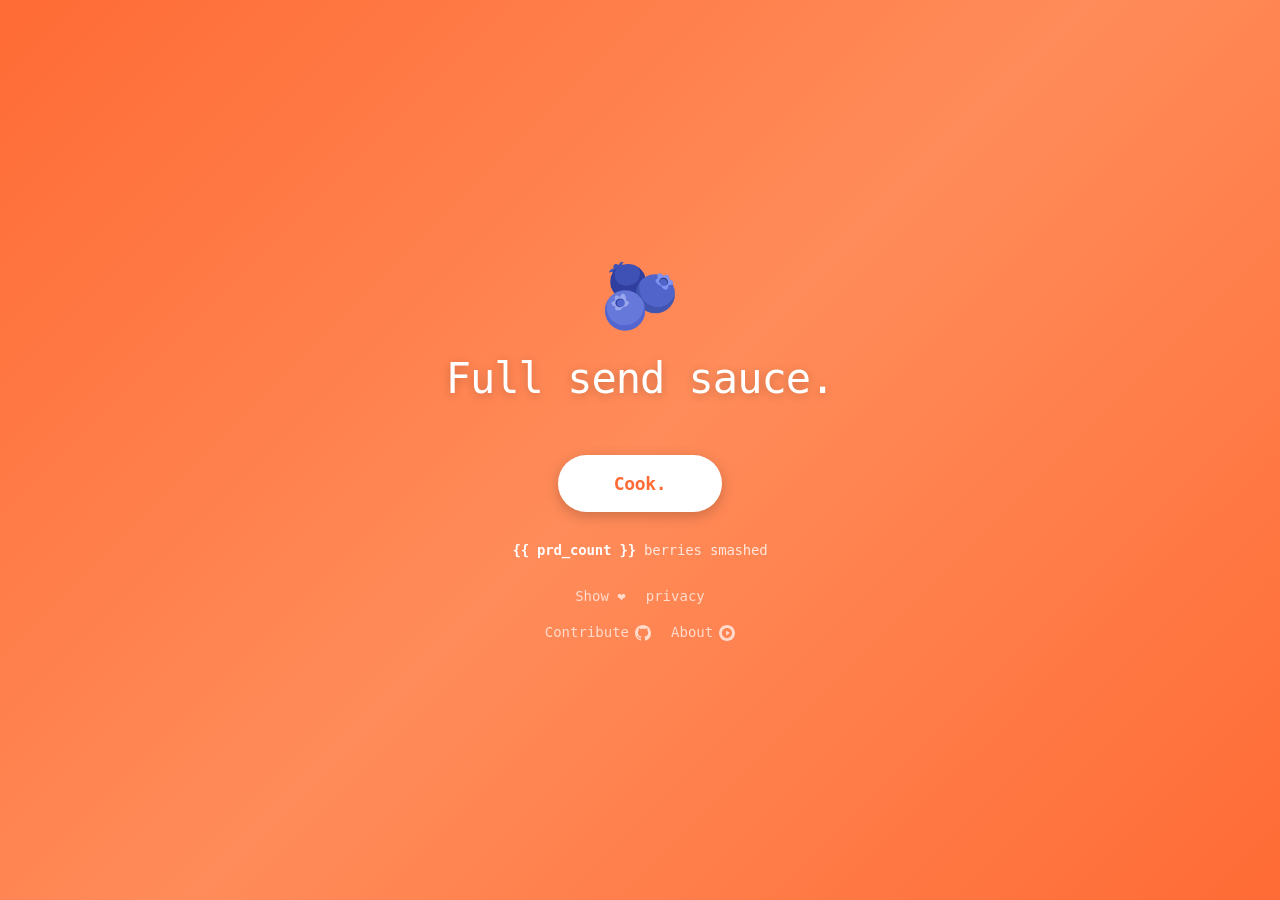
<file: templates/minimal.html>
<!DOCTYPE html>
<html lang="en">
<head>
    <meta charset="UTF-8">
    <meta name="viewport" content="width=device-width, initial-scale=1.0">
    <title>prplbry</title>
    <link rel="icon" href="data:image/svg+xml,<svg xmlns=%22http://www.w3.org/2000/svg%22 viewBox=%220 0 100 100%22><circle cx=%2235%22 cy=%2235%22 r=%2212%22 fill=%22%234169E1%22/><circle cx=%2265%22 cy=%2240%22 r=%2210%22 fill=%22%235B92D5%22/><circle cx=%2250%22 cy=%2265%22 r=%2211%22 fill=%22%236B9BD1%22/><circle cx=%2245%22 cy=%2250%22 r=%228%22 fill=%22%234A7DC9%22/><circle cx=%2260%22 cy=%2255%22 r=%227%22 fill=%22%233A6BC9%22/></svg>">
    <style>
        * {
            margin: 0;
            padding: 0;
            box-sizing: border-box;
        }

        body {
            font-family: 'SF Mono', 'Monaco', 'Inconsolata', 'Roboto Mono', monospace;
            background: linear-gradient(135deg, #ff6b35 0%, #ff8c5a 50%, #ff6b35 100%);
            color: #fff;
            min-height: 100vh;
            display: flex;
            align-items: center;
            justify-content: center;
        }

        .container {
            text-align: center;
            max-width: 700px;
            padding: 40px;
        }

        .hero {
            opacity: 0;
            animation: fadeInUp 0.8s ease-out forwards;
        }

        .logo {
            font-size: 64px;
            margin-bottom: 20px;
            display: block;
            opacity: 0;
            animation: fadeIn 0.6s ease-out 0.1s forwards;
        }

        .tagline {
            font-size: 42px;
            letter-spacing: -1px;
            margin-bottom: 50px;
            color: #fff;
            font-weight: 500;
            line-height: 1.2;
            text-shadow: 0 2px 10px rgba(0,0,0,0.2);
        }

        .start-btn {
            display: inline-flex;
            align-items: center;
            justify-content: center;
            padding: 18px 56px;
            background: #fff;
            color: #ff6b35;
            text-decoration: none;
            border-radius: 50px;
            font-size: 18px;
            font-weight: 600;
            transition: all 0.3s cubic-bezier(0.4, 0, 0.2, 1);
            letter-spacing: -0.3px;
            box-shadow: 0 4px 14px rgba(0,0,0,0.2);
            opacity: 0;
            animation: fadeInUp 0.8s ease-out 0.2s forwards;
        }

        .start-btn:hover {
            transform: translateY(-2px);
            box-shadow: 0 6px 20px rgba(0,0,0,0.25);
            background: #fff;
        }

        .start-btn:active {
            transform: translateY(0);
            box-shadow: 0 2px 8px rgba(0,0,0,0.15);
        }

        .footer {
            margin-top: 30px;
            opacity: 0;
            animation: fadeIn 1s ease-out 0.6s forwards;
            display: flex;
            flex-direction: column;
            align-items: center;
            gap: 30px;
        }

        .berry-count {
            font-size: 14px;
            color: rgba(255,255,255,0.8);
            font-weight: 400;
            letter-spacing: -0.2px;
            margin-top: 30px;
        }

        .berry-count span {
            color: #fff;
            font-weight: 600;
        }

        .footer-links {
            display: flex;
            flex-direction: column;
            gap: 20px;
            align-items: center;
        }

        .footer-row {
            display: flex;
            gap: 20px;
            align-items: center;
        }

        .footer-link {
            color: rgba(255,255,255,0.7);
            text-decoration: none;
            font-size: 14px;
            font-weight: 500;
            transition: all 0.3s ease;
        }

        .footer-link:hover {
            color: rgba(255,255,255,1);
        }

        @keyframes fadeInUp {
            from {
                opacity: 0;
                transform: translateY(30px);
            }
            to {
                opacity: 1;
                transform: translateY(0);
            }
        }

        @keyframes fadeIn {
            from {
                opacity: 0;
            }
            to {
                opacity: 1;
            }
        }

        @media (max-width: 600px) {
            .tagline {
                font-size: 32px;
            }
            .subtitle {
                font-size: 16px;
            }
            .start-btn {
                padding: 16px 48px;
                font-size: 16px;
            }
        }
    </style>
</head>
<body>
    <div class="container">
        <div class="hero">
            <span class="logo">🫐</span>
            <p class="tagline">Full send sauce.</p>
            <a href="/chat" class="start-btn">
                Cook.
            </a>
            <p class="berry-count"><span>{{ prd_count }}</span> berries smashed</p>
        </div>
        <div class="footer">
            <div class="footer-links">
                <div class="footer-row">
                    <a href="https://buymeacoffee.com/snail3d" class="footer-link" target="_blank">Show ❤</a>
                    <a href="/privacy" class="footer-link">privacy</a>
                </div>
                <div class="footer-row">
                    <a href="https://github.com/Snail3D/prplbry" class="footer-link" target="_blank" style="display: flex; align-items: center; gap: 6px;">
                        Contribute
                        <svg width="16" height="16" viewBox="0 0 16 16" fill="currentColor" style="margin-top: 1px;">
                            <path d="M8 0C3.58 0 0 3.58 0 8c0 3.54 2.29 6.53 5.47 7.59.4.07.55-.17.55-.38 0-.19-.01-.82-.01-1.49-2.01.37-2.53-.49-2.69-.94-.09-.23-.48-.94-.82-1.13-.28-.15-.68-.52-.01-.53.63-.01 1.08.58 1.23.82.72 1.21 1.87.87 2.33.66.07-.52.28-.87.51-1.07-1.78-.2-3.64-.89-3.64-3.95 0-.87.31-1.59.82-2.15-.08-.2-.36-1.02.08-2.12 0 0 .67-.21 2.2.82.64-.18 1.32-.27 2-.27.68 0 1.36.09 2 .27 1.53-1.04 2.2-.82 2.2-.82.44 1.1.16 1.92.08 2.12.51.56.82 1.27.82 2.15 0 3.07-1.87 3.75-3.65 3.95.29.25.54.73.54 1.48 0 1.07-.01 1.93-.01 2.2 0 .21.15.46.55.38A8.013 8.013 0 0016 8c0-4.42-3.58-8-8-8z"/>
                        </svg>
                    </a>
                    <a href="https://www.youtube.com/playlist?list=PLJB4l6OZ0E3FvDzSlb6RZLNnB5CHcLu4S" class="footer-link" target="_blank" style="display: flex; align-items: center; gap: 6px;">
                        About
                        <svg width="16" height="16" viewBox="0 0 16 16" fill="currentColor" style="margin-top: 1px;">
                            <path d="M8 0C3.6 0 0 3.6 0 8s3.6 8 8 8 8-3.6 8-8-3.6-8-8-8zm0 13c-2.8 0-5-2.2-5-5s2.2-5 5-5 5 2.2 5 5-2.2 5-5 5zm-1-7.5v5l4-2.5-4-2.5z"/>
                        </svg>
                    </a>
                </div>
            </div>
        </div>
    </div>
</body>
</html>
</file>
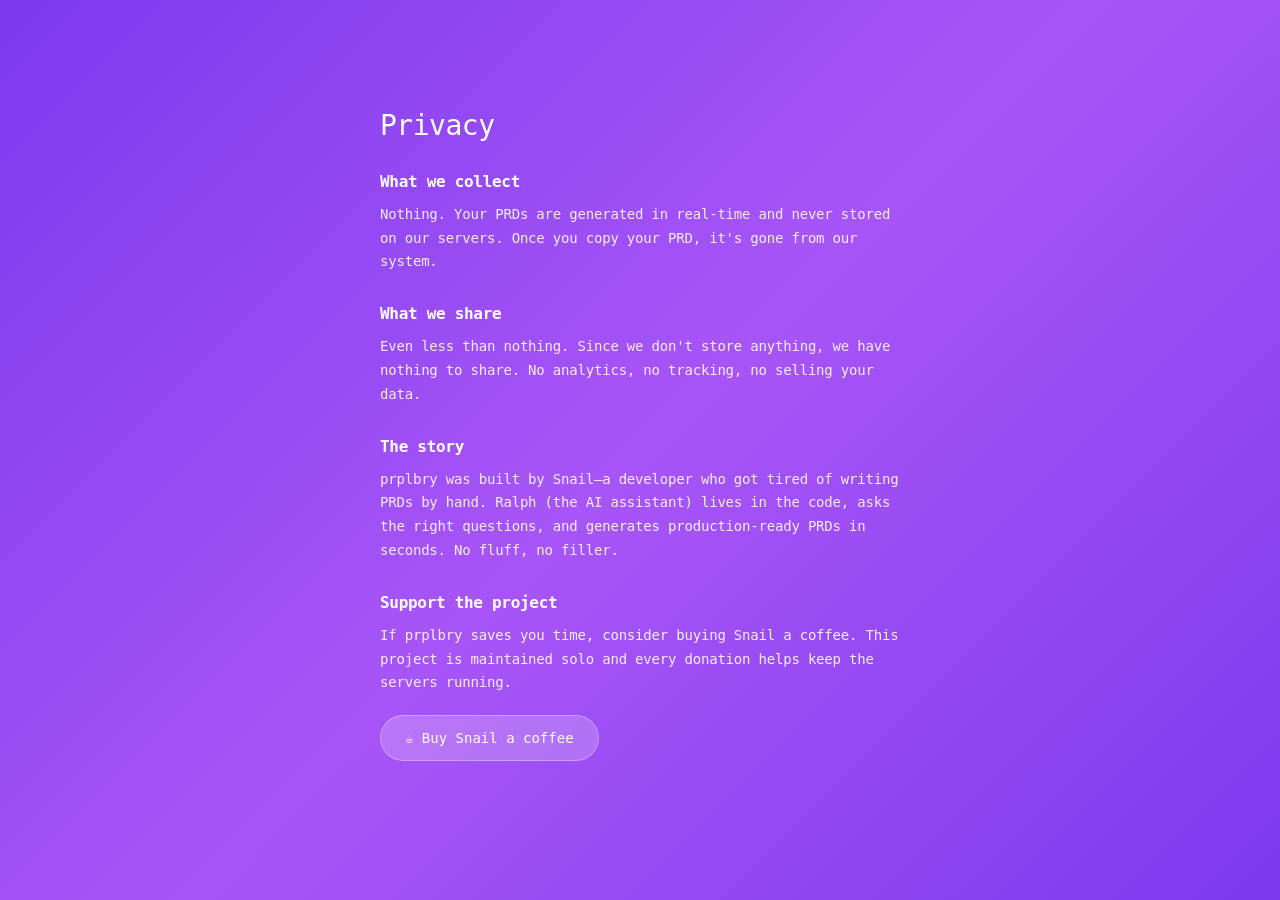
<file: templates/privacy.html>
<!DOCTYPE html>
<html lang="en">
<head>
    <meta charset="UTF-8">
    <meta name="viewport" content="width=device-width, initial-scale=1.0">
    <title>Privacy - prplbry</title>
    <link rel="icon" href="data:image/svg+xml,<svg xmlns=%22http://www.w3.org/2000/svg%22 viewBox=%220 0 100 100%22><circle cx=%2235%22 cy=%2235%22 r=%2212%22 fill=%22%234169E1%22/><circle cx=%2265%22 cy=%2240%22 r=%2210%22 fill=%22%235B92D5%22/><circle cx=%2250%22 cy=%2265%22 r=%2211%22 fill=%22%236B9BD1%22/><circle cx=%2245%22 cy=%2250%22 r=%228%22 fill=%22%234A7DC9%22/><circle cx=%2260%22 cy=%2255%22 r=%227%22 fill=%22%233A6BC9%22/></svg>">
    <style>
        * {
            margin: 0;
            padding: 0;
            box-sizing: border-box;
        }

        body {
            font-family: 'SF Mono', 'Monaco', 'Inconsolata', 'Roboto Mono', monospace;
            background: linear-gradient(135deg, #7c3aed 0%, #a855f7 50%, #7c3aed 100%);
            color: #fff;
            min-height: 100vh;
            padding: 40px 20px;
            display: flex;
            align-items: center;
            justify-content: center;
        }

        .container {
            max-width: 600px;
            padding: 40px;
        }

        .nav-btn {
            position: fixed;
            top: 30px;
            left: 30px;
            color: rgba(255,255,255,0.6);
            text-decoration: none;
            font-size: 11px;
            font-weight: 400;
            transition: all 0.3s ease;
            letter-spacing: -0.2px;
            opacity: 0;
            animation: fadeIn 0.8s ease-out 0.4s forwards;
        }

        .nav-btn:hover {
            color: rgba(255,255,255,0.9);
        }

        .content {
            opacity: 0;
            animation: fadeInUp 0.6s ease-out forwards;
        }

        h1 {
            font-size: 28px;
            margin-bottom: 30px;
            font-weight: 500;
            letter-spacing: -0.5px;
        }

        .section {
            margin-bottom: 30px;
        }

        .section h2 {
            font-size: 16px;
            margin-bottom: 12px;
            font-weight: 600;
            letter-spacing: -0.3px;
        }

        .section p {
            font-size: 14px;
            line-height: 1.7;
            color: rgba(255,255,255,0.9);
            letter-spacing: -0.2px;
        }

        .donation-link {
            display: inline-flex;
            align-items: center;
            gap: 8px;
            margin-top: 20px;
            padding: 14px 24px;
            background: rgba(255,255,255,0.2);
            color: #fff;
            text-decoration: none;
            border-radius: 25px;
            font-size: 14px;
            font-weight: 500;
            transition: all 0.3s ease;
            border: 1px solid rgba(255,255,255,0.3);
        }

        .donation-link:hover {
            background: rgba(255,255,255,0.3);
            transform: translateY(-1px);
        }

        @keyframes fadeInUp {
            from {
                opacity: 0;
                transform: translateY(20px);
            }
            to {
                opacity: 1;
                transform: translateY(0);
            }
        }

        @media (max-width: 600px) {
            .container {
                padding: 20px;
            }
            h1 {
                font-size: 24px;
            }
            .nav-btn {
                top: 20px;
                left: 20px;
                padding: 10px 18px;
                font-size: 12px;
            }
        }
    </style>
</head>
<body>
    <a href="/chat" class="nav-btn">go</a>
    <div class="container">
        <div class="content">
            <h1>Privacy</h1>

            <div class="section">
                <h2>What we collect</h2>
                <p>Nothing. Your PRDs are generated in real-time and never stored on our servers. Once you copy your PRD, it's gone from our system.</p>
            </div>

            <div class="section">
                <h2>What we share</h2>
                <p>Even less than nothing. Since we don't store anything, we have nothing to share. No analytics, no tracking, no selling your data.</p>
            </div>

            <div class="section">
                <h2>The story</h2>
                <p>prplbry was built by Snail—a developer who got tired of writing PRDs by hand. Ralph (the AI assistant) lives in the code, asks the right questions, and generates production-ready PRDs in seconds. No fluff, no filler.</p>
            </div>

            <div class="section">
                <h2>Support the project</h2>
                <p>If prplbry saves you time, consider buying Snail a coffee. This project is maintained solo and every donation helps keep the servers running.</p>
                <a href="https://buymeacoffee.com/snail3d" target="_blank" class="donation-link">
                    ☕ Buy Snail a coffee
                </a>
            </div>
        </div>
    </div>
</body>
</html>
</file>
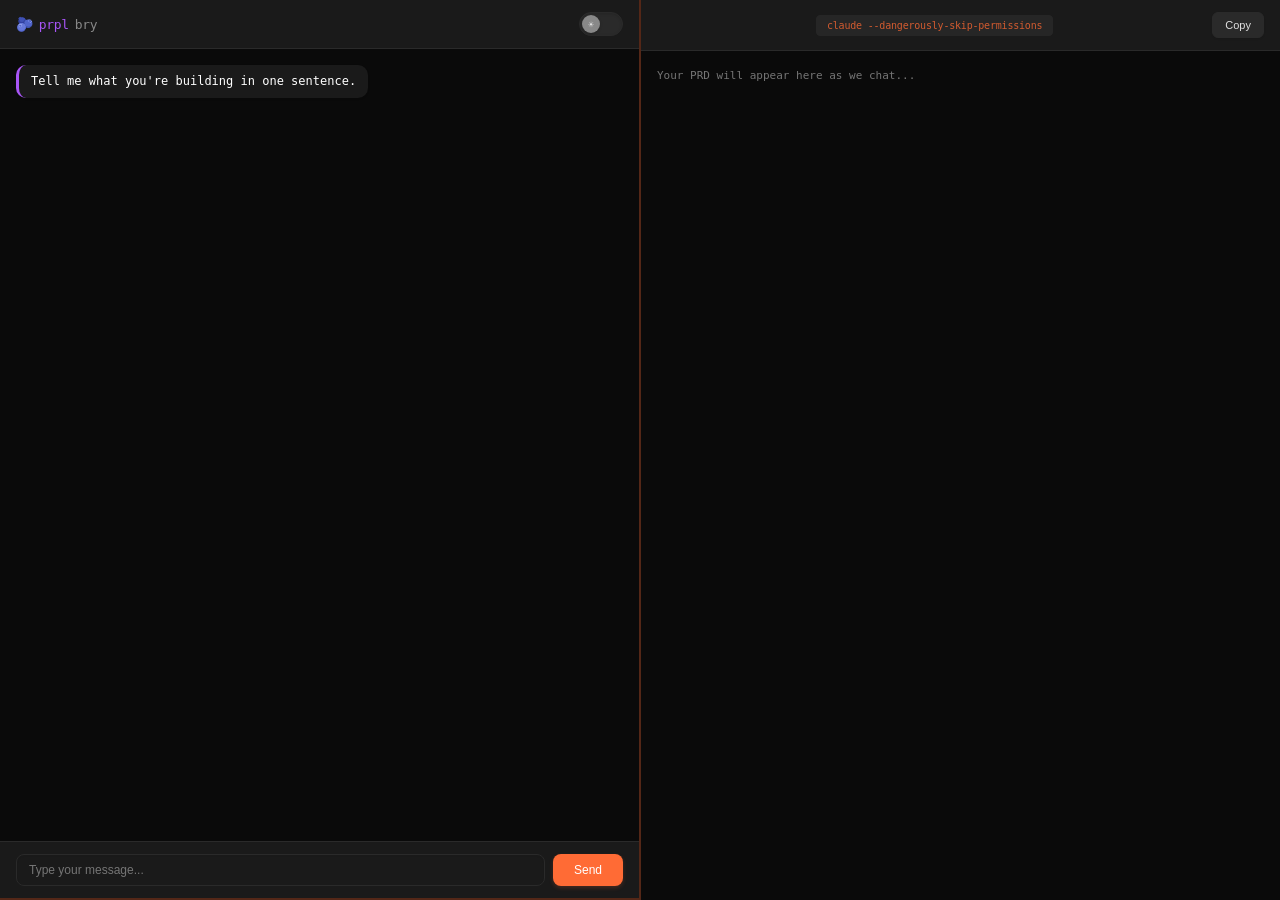
<file: templates/split_chat.html>
<!DOCTYPE html>
<html lang="en">
<head>
    <meta charset="UTF-8">
    <meta name="viewport" content="width=device-width, initial-scale=1.0, maximum-scale=1.0, user-scalable=no">
    <title>prplbry</title>
    <link rel="icon" href="data:image/svg+xml,<svg xmlns=%22http://www.w3.org/2000/svg%22 viewBox=%220 0 100 100%22><circle cx=%2235%22 cy=%2235%22 r=%2212%22 fill=%22%234169E1%22/><circle cx=%2265%22 cy=%2240%22 r=%2210%22 fill=%22%235B92D5%22/><circle cx=%2250%22 cy=%2265%22 r=%2211%22 fill=%22%236B9BD1%22/><circle cx=%2245%22 cy=%2250%22 r=%228%22 fill=%22%234A7DC9%22/><circle cx=%2260%22 cy=%2255%22 r=%227%22 fill=%22%233A6BC9%22/></svg>">
    <style>
        * {
            margin: 0;
            padding: 0;
            box-sizing: border-box;
        }

        :root {
            --bg-primary: #0a0a0a;
            --bg-secondary: #1a1a1a;
            --bg-tertiary: #2a2a2a;
            --text-primary: #e0e0e0;
            --text-secondary: #888;
            --accent: #ff6b35;
            --border: #2a2a2a;
            --divider: rgba(255,107,53,0.3);
            --input-bg: #1a1a1a;
        }

        .light-mode {
            --bg-primary: #ffffff;
            --bg-secondary: #f5f5f5;
            --bg-tertiary: #e5e5e5;
            --text-primary: #1a1a1a;
            --text-secondary: #666;
            --border: #e0e0e0;
            --divider: rgba(255,107,53,0.25);
            --input-bg: #f9f9f9;
        }

        body {
            font-family: 'SF Mono', Monaco, 'Consolas', 'Menlo', monospace;
            background: var(--bg-primary);
            color: var(--text-primary);
            height: 100vh;
            display: flex;
            overflow: hidden;
            -webkit-font-smoothing: antialiased;
            -moz-osx-font-smoothing: grayscale;
        }

        /* Desktop: Side-by-side */
        @media (min-width: 769px) {
            body {
                flex-direction: row;
            }

            .chat-section {
                flex: 1;
                max-height: none;
                border-right: 2px solid var(--divider);
                border-bottom: none;
            }

            .prd-section {
                flex: 1;
            }
        }

        /* Mobile: Stacked (chat top, PRD bottom) */
        @media (max-width: 768px) {
            body {
                flex-direction: column;
                height: auto;
                min-height: 100vh;
                overflow-y: auto;
            }

            .chat-section {
                min-height: 50vh;
                max-height: 60vh;
            }

            .prd-section {
                min-height: 40vh;
            }
        }

        /* Chat Section */
        .chat-section {
            flex: 1;
            display: flex;
            flex-direction: column;
            border-bottom: 2px solid var(--divider);
            background: var(--bg-primary);
            min-width: 0;
        }

        .chat-header {
            padding: 12px 16px;
            display: flex;
            align-items: center;
            justify-content: space-between;
            border-bottom: 1px solid var(--border);
            background: var(--bg-secondary);
        }

        .chat-title {
            font-size: 13px;
            font-weight: 500;
            letter-spacing: -0.3px;
            display: flex;
            align-items: center;
            gap: 6px;
        }

        .chat-title .logo {
            font-size: 14px;
        }

        .chat-title .prpl {
            color: #a855f7;
        }

        .chat-title .berry {
            color: #888;
        }

        .chat-title .home-link {
            text-decoration: none;
            display: flex;
            align-items: center;
            gap: 6px;
        }

        /* Toggle Switch */
        .mode-toggle {
            position: relative;
            width: 44px;
            height: 24px;
            background: var(--bg-tertiary);
            border: 1px solid var(--border);
            border-radius: 12px;
            cursor: pointer;
            transition: all 0.3s ease;
            flex-shrink: 0;
            box-shadow: inset 0 1px 3px rgba(0,0,0,0.15);
        }

        .mode-toggle::after {
            content: '☀️';
            position: absolute;
            top: 2px;
            left: 2px;
            width: 18px;
            height: 18px;
            background: var(--text-secondary);
            border-radius: 50%;
            transition: all 0.3s ease;
            display: flex;
            align-items: center;
            justify-content: center;
            font-size: 10px;
            box-shadow: 0 1px 3px rgba(0,0,0,0.2);
        }

        .light-mode .mode-toggle {
            background: var(--accent);
            border-color: var(--accent);
        }

        .light-mode .mode-toggle::after {
            content: '🌙';
            left: 22px;
            background: #fff;
        }

        .messages {
            flex: 1;
            overflow-y: auto;
            padding: 16px;
            display: flex;
            flex-direction: column;
            gap: 8px;
        }

        .message {
            max-width: 70%;
            padding: 8px 12px;
            border-radius: 10px;
            font-size: 12px;
            line-height: 1.4;
        }

        .message.user {
            align-self: flex-end;
            background: var(--accent);
            color: #fff;
            box-shadow: 0 1px 2px rgba(0,0,0,0.1);
            position: relative;
        }

        .message.assistant {
            align-self: flex-start;
            background: var(--accent);
            color: #fff;
            box-shadow: 0 1px 2px rgba(0,0,0,0.1);
            animation: orangeToPurple 5s ease-out forwards;
        }

        @keyframes orangeToPurple {
            0% {
                background: var(--accent);
            }
            100% {
                background: var(--bg-secondary);
                border-left: 3px solid #a855f7;
            }
        }

        /* Light mode override for assistant messages */
        .light-mode .message.assistant {
            animation: orangeToPurpleLight 5s ease-out forwards;
        }

        @keyframes orangeToPurpleLight {
            0% {
                background: var(--accent);
                color: #fff;
            }
            100% {
                background: var(--bg-tertiary);
                color: var(--text-primary);
                border-left: 3px solid #a855f7;
            }
        }

        .input-area {
            padding: 12px 16px;
            border-top: 1px solid var(--border);
            display: flex;
            gap: 8px;
            background: var(--bg-secondary);
        }

        .chat-input {
            flex: 1;
            padding: 8px 12px;
            background: var(--input-bg);
            border: 1px solid var(--border);
            border-radius: 8px;
            color: var(--text-primary);
            font-size: 12px;
            outline: none;
            box-shadow: inset 0 1px 2px rgba(0,0,0,0.05);
        }

        .chat-input:focus {
            border-color: var(--accent);
            box-shadow: 0 0 0 2px rgba(255,107,53,0.1), inset 0 1px 2px rgba(0,0,0,0.05);
        }

        .send-btn {
            padding: 8px 16px;
            background: var(--accent);
            color: #fff;
            border: none;
            border-radius: 8px;
            font-size: 12px;
            font-weight: 500;
            cursor: pointer;
            transition: all 0.2s;
            position: relative;
            overflow: hidden;
            min-width: 70px;
            text-align: center;
            box-shadow: 0 2px 4px rgba(255,107,53,0.2);
        }

        .send-btn:hover:not(:disabled) {
            transform: translateY(-1px);
            box-shadow: 0 3px 6px rgba(255,107,53,0.25);
        }

        .send-btn:active:not(:disabled) {
            transform: translateY(0);
            box-shadow: 0 1px 2px rgba(255,107,53,0.2);
        }

        .send-btn:disabled {
            opacity: 0.5;
            cursor: not-allowed;
            transform: none;
            box-shadow: 0 1px 2px rgba(0,0,0,0.1);
        }

        .send-btn.typing {
            background: #a855f7;
            box-shadow: 0 2px 4px rgba(168,85,247,0.3);
        }

        .send-btn.typing:hover:not(:disabled) {
            background: #b874f7;
            box-shadow: 0 3px 6px rgba(168,85,247,0.35);
        }

        .send-btn.fade-out {
            opacity: 0;
            transition: opacity 0.5s ease-in-out;
        }

        .send-btn.fade-in {
            opacity: 1;
            transition: opacity 0.5s ease-in-out;
        }

        /* PRD Section - BOTTOM */
        .prd-section {
            flex: 1;
            display: flex;
            flex-direction: column;
            overflow: hidden;
            background: var(--bg-primary);
        }

        .prd-header {
            padding: 12px 16px;
            display: flex;
            align-items: center;
            justify-content: space-between;
            border-bottom: 1px solid var(--border);
            background: var(--bg-secondary);
            gap: 12px;
        }

        .prd-title-text {
            font-size: 11px;
            font-weight: 500;
            color: var(--accent);
            letter-spacing: -0.2px;
            flex-shrink: 0;
        }

        .dangerous-cmd {
            font-family: 'SF Mono', Monaco, monospace;
            font-size: 10px;
            color: var(--text-secondary);
            background: var(--bg-tertiary);
            border: 1px solid var(--border);
            border-radius: 4px;
            padding: 4px 10px;
            cursor: pointer;
            transition: all 0.2s;
            letter-spacing: -0.2px;
            opacity: 0.8;
            white-space: nowrap;
            display: flex;
            align-items: center;
            gap: 4px;
        }

        .dangerous-cmd:hover {
            opacity: 1;
            background: var(--border);
        }

        .dangerous-cmd code {
            color: var(--accent);
            font-size: 10px;
        }

        .dangerous-cmd .copy-icon {
            font-size: 8px;
            opacity: 0.5;
        }

        @media (max-width: 600px) {
            .dangerous-cmd {
                white-space: normal;
                text-align: center;
                line-height: 1.4;
            }
        }

        /* Mobile PRD Styles */
        @media (max-width: 768px) {
            .prd-section {
                flex: 1;
                min-height: 35vh;
                max-height: 40vh;
            }

            .prd-editor {
                scroll-behavior: smooth;
            }

            .chat-section {
                flex: 1;
                min-height: 0;
            }
        }

        .copy-btn {
            background: var(--bg-tertiary);
            border: 1px solid var(--border);
            border-radius: 6px;
            padding: 6px 12px;
            color: var(--text-primary);
            font-size: 11px;
            cursor: pointer;
            transition: all 0.2s;
            box-shadow: 0 1px 2px rgba(0,0,0,0.08);
            flex-shrink: 0;
        }

        .copy-btn:hover {
            background: var(--bg-primary);
            transform: translateY(-1px);
            box-shadow: 0 2px 4px rgba(0,0,0,0.12);
        }

        .copy-btn.copied {
            animation: copyPurpleToOrange 5s ease-out forwards;
        }

        @keyframes copyPurpleToOrange {
            0% {
                background: #a855f7;
                color: #fff;
                border-color: #a855f7;
                box-shadow: 0 2px 8px rgba(168,85,247,0.4);
            }
            100% {
                background: var(--bg-tertiary);
                color: var(--text-primary);
                border-color: var(--border);
                box-shadow: 0 1px 2px rgba(0,0,0,0.08);
            }
        }

        .prd-editor {
            flex: 1;
            padding: 16px;
            background: var(--bg-primary);
            color: var(--text-primary);
            font-family: 'SF Mono', Monaco, 'Consolas', monospace;
            font-size: 11px;
            line-height: 1.6;
            overflow-y: auto;
            white-space: pre-wrap;
            word-wrap: break-word;
            border: none;
            outline: none;
            resize: none;
        }

        /* API Key Modal */
        .modal-overlay {
            position: fixed;
            top: 0;
            left: 0;
            right: 0;
            bottom: 0;
            background: rgba(0,0,0,0.9);
            display: none;
            align-items: center;
            justify-content: center;
            z-index: 9999;
        }

        .modal-overlay.active {
            display: flex;
        }

        .modal {
            background: var(--bg-secondary);
            border: 1px solid var(--border);
            border-radius: 12px;
            padding: 20px;
            max-width: 400px;
            width: 90%;
            box-shadow: 0 10px 40px rgba(0,0,0,0.3);
        }

        .modal h3 {
            font-size: 14px;
            margin-bottom: 12px;
            color: var(--text-primary);
            font-weight: 500;
        }

        .modal p {
            font-size: 12px;
            color: var(--text-secondary);
            margin-bottom: 12px;
            line-height: 1.5;
        }

        .api-input {
            width: 100%;
            padding: 10px 12px;
            background: var(--input-bg);
            border: 1px solid var(--border);
            border-radius: 8px;
            color: var(--text-primary);
            font-size: 12px;
            margin-bottom: 16px;
            outline: none;
            box-shadow: inset 0 1px 2px rgba(0,0,0,0.05);
        }

        .api-input:focus {
            border-color: var(--accent);
            box-shadow: 0 0 0 2px rgba(255,107,53,0.1), inset 0 1px 2px rgba(0,0,0,0.05);
        }

        .modal-btn {
            width: 100%;
            padding: 10px 16px;
            background: var(--accent);
            color: #fff;
            border: none;
            border-radius: 8px;
            font-size: 13px;
            font-weight: 500;
            cursor: pointer;
            box-shadow: 0 2px 4px rgba(255,107,53,0.2);
            transition: all 0.2s;
        }

        .modal-btn:hover {
            transform: translateY(-1px);
            box-shadow: 0 3px 6px rgba(255,107,53,0.25);
        }

        /* Donation Modal */
        .donation-buttons {
            display: flex;
            flex-direction: column;
            gap: 8px;
        }

        .donation-btn {
            padding: 10px 16px;
            border: none;
            border-radius: 8px;
            font-size: 13px;
            font-weight: 500;
            cursor: pointer;
            transition: all 0.2s;
        }

        .donation-btn.yes {
            background: var(--accent);
            color: #fff;
            box-shadow: 0 2px 4px rgba(255,107,53,0.2);
        }

        .donation-btn.yes:hover {
            transform: translateY(-1px);
            box-shadow: 0 3px 6px rgba(255,107,53,0.25);
        }

        .donation-btn.no {
            background: var(--bg-tertiary);
            color: var(--text-primary);
            box-shadow: 0 1px 2px rgba(0,0,0,0.08);
        }

        .donation-btn.no:hover {
            transform: translateY(-1px);
            box-shadow: 0 2px 4px rgba(0,0,0,0.12);
        }

        /* Privacy Modal */
        .privacy-link {
            font-size: 11px;
            color: var(--text-secondary);
            text-decoration: underline;
            cursor: pointer;
            margin-top: 12px;
            display: inline-block;
        }

        .privacy-link:hover {
            color: var(--text-primary);
        }

        .privacy-content {
            font-size: 12px;
            color: var(--text-primary);
            line-height: 1.8;
            max-height: 60vh;
            overflow-y: auto;
        }

        .privacy-content h4 {
            font-size: 14px;
            color: var(--accent);
            margin: 16px 0 8px 0;
        }

        .privacy-content p {
            margin-bottom: 12px;
        }

        .privacy-content ul {
            margin-left: 20px;
            margin-bottom: 12px;
        }

        .privacy-content li {
            margin-bottom: 8px;
        }

        /* Backroom Modal */
        .backroom-content {
            display: flex;
            flex-direction: column;
            gap: 16px;
        }

        .backroom-speaker {
            padding: 12px;
            border-radius: 8px;
            background: var(--bg-tertiary);
            animation: redToOrange 5s ease-out forwards;
        }

        .backroom-speaker.stool {
            border-left: 3px solid #e74c3c;
        }

        .backroom-speaker.gomer {
            border-left: 3px solid #27ae60;
        }

        @keyframes redToOrange {
            0% {
                background: var(--accent);
                border-left-color: var(--accent);
            }
            100% {
                background: var(--bg-tertiary);
                border-left-color: #e74c3c;
            }
        }

        .backroom-name {
            font-size: 11px;
            font-weight: 600;
            margin-bottom: 6px;
            text-transform: uppercase;
            letter-spacing: 0.5px;
        }

        .stool .backroom-name {
            color: #e74c3c;
        }

        .gomer .backroom-name {
            color: #27ae60;
        }

        .backroom-message {
            font-size: 12px;
            color: var(--text-primary);
            line-height: 1.5;
        }

        .backroom-close {
            width: 100%;
            padding: 10px 16px;
            background: var(--bg-tertiary);
            color: var(--text-primary);
            border: 1px solid var(--border);
            border-radius: 8px;
            font-size: 12px;
            cursor: pointer;
            margin-top: 12px;
            transition: all 0.2s;
            box-shadow: 0 1px 2px rgba(0,0,0,0.08);
        }

        .backroom-close:hover {
            background: var(--bg-primary);
            transform: translateY(-1px);
            box-shadow: 0 2px 4px rgba(0,0,0,0.12);
        }

        /* Suggestion Messages (Backroom in chat stream) */
        .suggestion {
            align-self: flex-start;
            background: var(--bg-tertiary);
            border-radius: 10px;
            padding: 10px 12px;
            max-width: 70%;
            animation: suggestionFadeIn 0.5s ease-out;
            border-left: 3px solid;
        }

        .suggestion.stool {
            border-left-color: #e74c3c;
        }

        .suggestion.gomer {
            border-left-color: #27ae60;
        }

        @keyframes suggestionFadeIn {
            from {
                opacity: 0;
                transform: translateY(10px);
            }
            to {
                opacity: 1;
                transform: translateY(0);
            }
        }

        .suggestion-header {
            font-size: 10px;
            font-weight: 600;
            text-transform: uppercase;
            letter-spacing: 0.5px;
            margin-bottom: 6px;
            display: flex;
            align-items: center;
            gap: 4px;
        }

        .stool .suggestion-header {
            color: #e74c3c;
        }

        .gomer .suggestion-header {
            color: #27ae60;
        }

        .suggestion-text {
            font-size: 12px;
            color: var(--text-primary);
            line-height: 1.5;
            margin-bottom: 8px;
        }

        .suggestion-votes {
            display: flex;
            gap: 6px;
        }

        .vote-btn {
            padding: 4px 10px;
            border: 1px solid var(--border);
            border-radius: 6px;
            background: var(--bg-primary);
            color: var(--text-secondary);
            font-size: 11px;
            cursor: pointer;
            transition: all 0.2s;
            display: flex;
            align-items: center;
            gap: 4px;
        }

        .vote-btn:hover {
            background: var(--bg-secondary);
            transform: translateY(-1px);
        }

        .vote-btn.voted {
            background: var(--accent);
            color: #fff;
            border-color: var(--accent);
        }

        .vote-btn.voted:hover {
            background: var(--accent);
            transform: none;
        }

        /* Scrollbar */
        ::-webkit-scrollbar {
            width: 6px;
        }

        ::-webkit-scrollbar-track {
            background: var(--bg-primary);
        }

        ::-webkit-scrollbar-thumb {
            background: var(--border);
            border-radius: 3px;
        }

        ::-webkit-scrollbar-thumb:hover {
            background: var(--text-secondary);
        }
    </style>
</head>
<body>
    <!-- Privacy Modal -->
    <div class="modal-overlay" id="privacyModal">
        <div class="modal">
            <h3>🔒 Privacy (Super Simple)</h3>
            <div class="privacy-content">
                <h4>What we DON'T collect:</h4>
                <ul>
                    <li><strong>No names</strong> - We don't know who you are</li>
                    <li><strong>No emails</strong> - We can't email you</li>
                    <li><strong>No accounts</strong> - You don't sign up for anything</li>
                    <li><strong>No tracking</strong> - We don't follow you around</li>
                    <li><strong>No cookies</strong> - Well, just one tiny cookie to keep your chat working, but it disappears when you close your browser</li>
                    <li><strong>No selling your stuff</strong> - We have nothing to sell!</li>
                </ul>

                <h4>What DO we do with your stuff?</h4>
                <p>Nothing! Your chat messages and PRDs are gone as soon as you close the tab. We don't save them. We can't even see them.</p>

                <h4>So how does this work?</h4>
                <p>You bring your own Groq API key. That key talks directly to Groq. Your messages go from your computer to Groq and back. We're just the middleman who sets up the conversation.</p>

                <p><strong>We're like a paper cup - you use it, then it's gone. We keep nothing.</strong></p>

                <h4>Why?</h4>
                <p>Because privacy should be simple. No fine print. No tricks. Just nothing.</p>

                <h4>The boring part:</h4>
                <p>We use Cloudflare to keep the site fast and safe from bad guys. That's it.</p>
            </div>
            <button class="modal-btn" onclick="closePrivacy()" style="margin-top: 16px;">Got it</button>
        </div>
    </div>

    <!-- Donation Modal -->
    <div class="modal-overlay" id="donationModal">
        <div class="modal">
            <h3 style="color: var(--accent);">Hot dog! Look at you go!</h3>
            <p id="donationMessage" style="color: var(--text-primary); line-height: 1.6;"></p>
            <div class="donation-buttons">
                <button class="donation-btn yes" onclick="donateYes()">Yes, I'll support</button>
                <button class="donation-btn no" onclick="donateNo()">No thanks</button>
            </div>
        </div>
    </div>

    <!-- Chat Section -->
    <div class="chat-section">
        <div class="chat-header">
            <div class="chat-title">
                <a href="/" class="home-link">
                    <span class="logo">🫐</span>
                    <span class="prpl">prpl</span><span class="berry">bry</span>
                </a>
            </div>
            <div class="mode-toggle" onclick="toggleMode()" id="modeBtn"></div>
        </div>

        <div class="messages" id="messages">
            <div class="message assistant">
                Tell me what you're building in one sentence.
            </div>
        </div>

        <div class="input-area">
            <input type="text" class="chat-input" id="chatInput" placeholder="Type your message..." onkeypress="handleKeyPress(event)">
            <button class="send-btn" id="sendBtn" onclick="sendMessage()">Send</button>
        </div>
    </div>

    <!-- PRD Section -->
    <div class="prd-section" id="prdSection">
        <div class="prd-header">
            <span class="prd-title-text" id="prdTitle"></span>
            <span class="dangerous-cmd" onclick="copyCommand()" title="Click to copy command">
                <code>claude --dangerously-skip-permissions</code>
            </span>
            <button class="copy-btn" onclick="copyPRD()">Copy</button>
        </div>
        <textarea class="prd-editor" id="prdEditor" readonly placeholder="Your PRD will appear here as we chat..."></textarea>
    </div>

    <script>
        let sessionId = '{{ session_id }}' || generateUUID();
        let donationRefusals = 0;
        const MAX_DONATION_REQUESTS = 2;

        // Initialize
        document.addEventListener('DOMContentLoaded', () => {
            // Detect browser refresh and redirect to new session
            const navigationEntries = performance.getEntriesByType('navigation');
            if (navigationEntries.length > 0 && navigationEntries[0].type === 'reload') {
                // Browser was refreshed - redirect to new session
                window.location.href = '/chat';
                return;
            }
        });

        function generateUUID() {
            return 'xxxxxxxx-xxxx-4xxx-yxxx-xxxxxxxxxxxx'.replace(/[xy]/g, c => {
                const r = Math.random() * 16 | 0;
                return (c === 'x' ? r : (r & 0x3 | 0x8)).toString(16);
            });
        }

        function toggleMode() {
            document.body.classList.toggle('light-mode');
        }

        // Purple send button when typing
        const chatInput = document.getElementById('chatInput');
        chatInput.addEventListener('input', () => {
            const sendBtn = document.getElementById('sendBtn');
            if (chatInput.value.trim().length > 0) {
                sendBtn.classList.add('typing');
            } else {
                sendBtn.classList.remove('typing');
            }
        });

        function handleKeyPress(e) {
            if (e.key === 'Enter' && !e.shiftKey) {
                e.preventDefault();
                sendMessage();
            }
        }

        async function sendMessage() {
            const input = document.getElementById('chatInput');
            const message = input.value.trim();
            if (!message) return;

            // Add user message
            addMessage('user', message);
            input.value = '';

            // Disable send
            document.getElementById('sendBtn').disabled = true;

            try {
                const response = await fetch('/api/chat', {
                    method: 'POST',
                    headers: { 'Content-Type': 'application/json' },
                    body: JSON.stringify({
                        message: message,
                        session_id: sessionId
                    })
                });

                const data = await response.json();
                sessionId = data.session_id || sessionId;

                // Add assistant message
                if (data.message) {
                    addMessage('assistant', data.message);
                }

                // Update PRD
                if (data.prd_preview) {
                    document.getElementById('prdEditor').value = data.prd_preview;
                    scrollPRDToBottom();
                }

                // Update title
                if (data.prd_title) {
                    document.getElementById('prdTitle').textContent = data.prd_title;
                }

                // Suggestions (thumbs up/down items)
                if (data.suggestions && data.suggestions.length > 0) {
                    data.suggestions.forEach(suggestion => {
                        addSuggestion(suggestion);
                    });
                }

                // Donation prompt (only if they haven't said no even once)
                if (data.donation_prompt && donationRefusals === 0) {
                    showDonationPrompt(data.donation_message);
                }

            } catch (error) {
                addMessage('assistant', '*scratches head*\n\nWell slap my thigh! Something went wrong. Please try again.');
            }

            document.getElementById('sendBtn').disabled = false;
        }

        function addMessage(role, content, messageId = null) {
            const messagesDiv = document.getElementById('messages');
            const msgDiv = document.createElement('div');
            msgDiv.className = `message ${role}`;
            msgDiv.dataset.messageId = messageId || Date.now().toString();

            const contentDiv = document.createElement('div');
            contentDiv.innerHTML = content.replace(/\n/g, '<br>');
            msgDiv.appendChild(contentDiv);

            messagesDiv.appendChild(msgDiv);
            messagesDiv.scrollTop = messagesDiv.scrollHeight;
        }

        function addSuggestion(suggestion) {
            const messagesDiv = document.getElementById('messages');
            const suggestionDiv = document.createElement('div');

            const typeClass = suggestion.type === 'backroom_stool' ? 'stool' : 'gomer';
            const emoji = suggestion.type === 'backroom_stool' ? '🔴' : '🟢';

            suggestionDiv.className = `suggestion ${typeClass}`;
            suggestionDiv.innerHTML = `
                <div class="suggestion-header">
                    <span>${emoji}</span>
                    <span>${suggestion.speaker}</span>
                </div>
                <div class="suggestion-text">${suggestion.text}</div>
                <div class="suggestion-votes">
                    <button class="vote-btn" onclick="voteSuggestion('${suggestion.id}', 'up', this)">👍 Helpful</button>
                    <button class="vote-btn" onclick="voteSuggestion('${suggestion.id}', 'down', this)">👎 Skip</button>
                </div>
            `;

            messagesDiv.appendChild(suggestionDiv);
            messagesDiv.scrollTop = messagesDiv.scrollHeight;
        }

        async function voteSuggestion(suggestionId, vote, button) {
            // Mark the button as voted
            const parent = button.parentElement;
            const buttons = parent.querySelectorAll('.vote-btn');
            buttons.forEach(btn => btn.classList.add('voted'));
            buttons.forEach(btn => btn.disabled = true);

            button.textContent = vote === 'up' ? '✓ Saved' : '✓ Skipped';

            try {
                await fetch('/api/chat', {
                    method: 'POST',
                    headers: { 'Content-Type': 'application/json' },
                    body: JSON.stringify({
                        suggestion_id: suggestionId,
                        vote: vote,
                        session_id: sessionId
                    })
                });
            } catch (e) {
                // Silent fail - voting is optional
            }
        }

        function scrollPRDToBottom() {
            const prdEditor = document.getElementById('prdEditor');
            if (prdEditor) {
                prdEditor.scrollTop = prdEditor.scrollHeight;
            }
        }

        async function copyPRD() {
            const prd = document.getElementById('prdEditor').value;
            if (!prd) {
                alert('No PRD to copy yet!');
                return;
            }

            await navigator.clipboard.writeText(prd);
            fetch('/api/prd/count', {
                method: 'POST',
                headers: { 'Content-Type': 'application/json' },
                body: JSON.stringify({ session_id: sessionId })
            }).catch(() => {});

            const btn = document.querySelector('.copy-btn');
            const originalText = btn.textContent;
            btn.textContent = '✓ Copied!';
            btn.classList.add('copied');

            setTimeout(() => {
                btn.textContent = originalText;
                btn.classList.remove('copied');
            }, 5000);
        }

        async function copyCommand() {
            const command = 'claude --dangerously-skip-permissions';
            await navigator.clipboard.writeText(command);

            const cmdEl = document.querySelector('.dangerous-cmd');
            const originalHTML = cmdEl.innerHTML;
            cmdEl.innerHTML = '<code>✓ Copied!</code>';

            setTimeout(() => {
                cmdEl.innerHTML = originalHTML;
            }, 2000);
        }

        function showDonationPrompt(message) {
            document.getElementById('donationMessage').textContent = message;
            document.getElementById('donationModal').classList.add('active');
        }

        function donateYes() {
            document.getElementById('donationModal').classList.remove('active');
            window.open('https://buymeacoffee.com/snail3d', '_blank');
            addMessage('assistant', '*adjusts tie*\n\nWell I\'ll be! Homer\'s gonna be thrilled! You\'re the real deal. Much obliged!');
        }

        function donateNo() {
            document.getElementById('donationModal').classList.remove('active');
            donationRefusals++;
            addMessage('assistant', '*nods slowly*\n\nNo sweat at all! You just keep building great stuff. That\'s what matters around here!');
        }

        function showPrivacy() {
            document.getElementById('privacyModal').classList.add('active');
        }

        function closePrivacy() {
            document.getElementById('privacyModal').classList.remove('active');
        }

        function showBackroom(backroom) {
            document.getElementById('stoolMessage').textContent = backroom.stool || '';
            document.getElementById('gomerMessage').textContent = backroom.gomer || '';
            document.getElementById('backroomModal').classList.add('active');
        }

        function closeBackroom() {
            document.getElementById('backroomModal').classList.remove('active');
        }

        async function loadChatHistory() {
            // Load existing chat if session exists
            try {
                const response = await fetch(`/api/chat/${sessionId}`);
                if (response.ok) {
                    const data = await response.json();
                    // Would load chat history here if endpoint exists
                }
            } catch (e) {
                // New chat
            }
        }
    </script>
</body>
</html>
</file>
